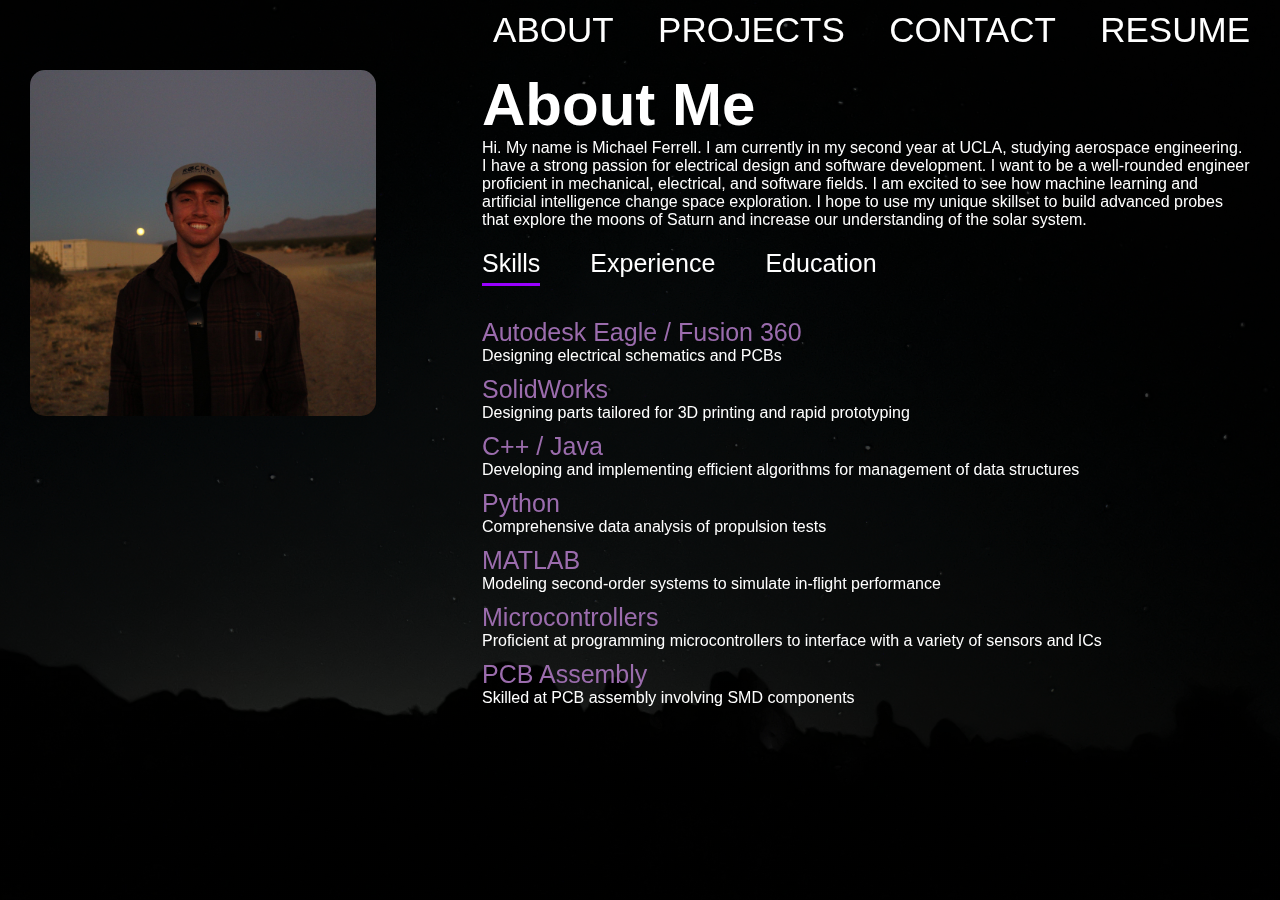
<file: index.html>
<!DOCTYPE html>
<html lang="en">

<head>
    <meta charset="UTF-8">
    <meta http-equiv="refresh" content="0;pages/about.html">
    <meta name="viewport" content="width=device-width, initial-scale=1.0">
    <title>Michael Ferrell</title>
    <link rel="icon" type="image/x-icon" href="/media/favicon.svg">
    <link rel="stylesheet" href="style.css">
</head>

<body>
    <div class="banner">
        <div class="navbar">
            <ul>
                <li><a href="pages/about.html">About</a></li>
                <li><a href="pages/projects.html">Projects</a></li>
                <li><a href="pages/contact.html">Contact</a></li>
                <li><a href="media/Michael Ferrell Engineering Resume.pdf"target="_blank">Resume</a></li>
            </ul>
        </div>
    </div>
</body>

</html>
</file>
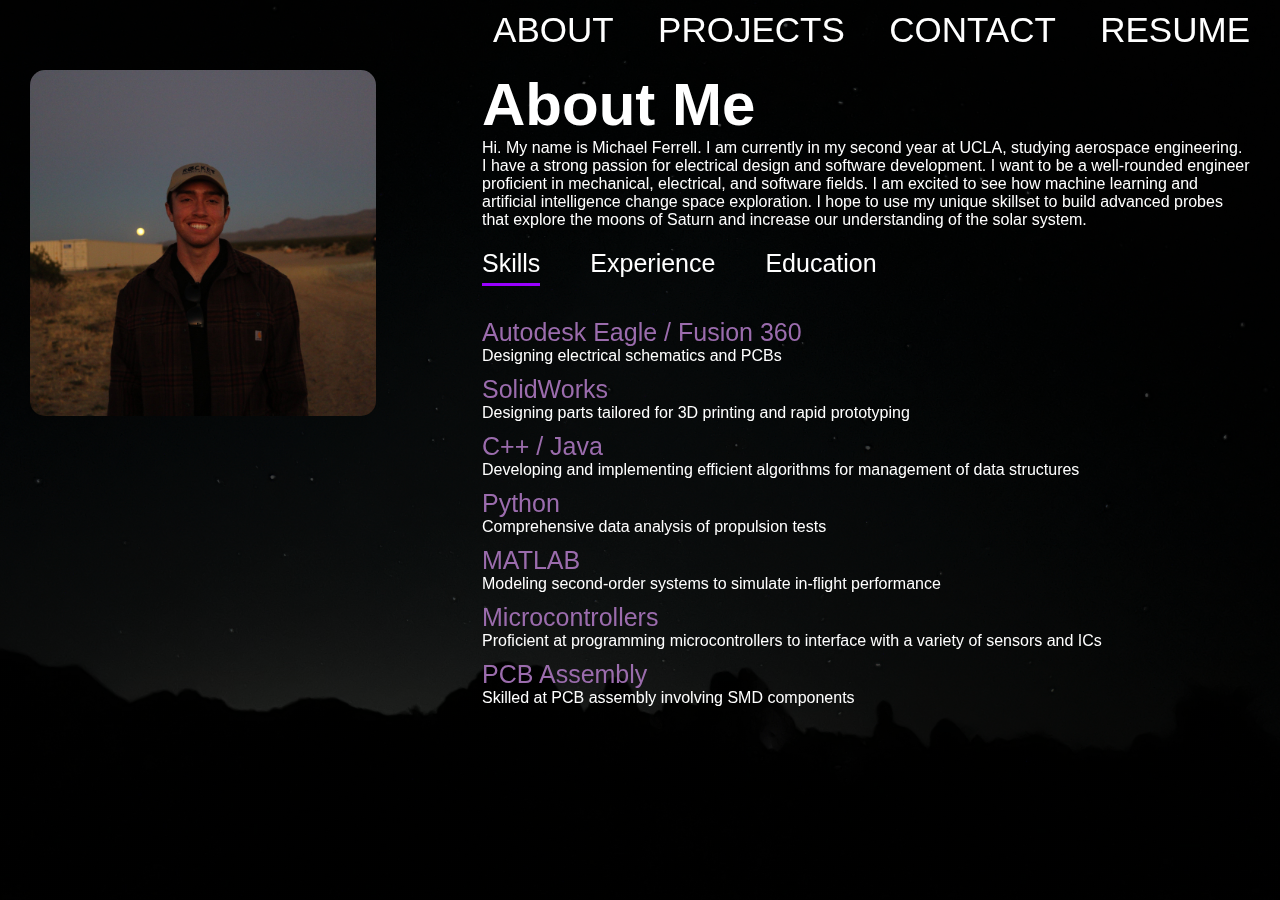
<file: pages/about.html>
<!DOCTYPE html>
<html lang="en">

<head>
    <meta charset="UTF-8">
    <meta name="viewport" content="width=device-width, initial-scale=1.0">
    <title>about</title>
    <link rel="icon" type="image/x-icon" href="/media/favicon.svg">
    <link rel="stylesheet" href="../style.css">
</head>

<body>
    <div class="banner">
        <div class="navbar" id="navbar">
            <ul>
                <li><a href="about.html">About</a></li>
                <li><a href="projects.html">Projects</a></li>
                <li><a href="contact.html">Contact</a></li>
                <li><a href="../media/Michael Ferrell Engineering Resume.pdf" target="_blank">Resume</a></li>
            </ul>
        </div>
        <div id="about">
            <div class="container">
                <div class="row">
                    <div class="about-col-1">
                        <img src="../media/about_image.jpg">
                    </div>
                    <div class="about-col-2">
                        <h1 class="sub-title">About Me</h1>
                        <p> Hi. My name is Michael Ferrell. I am currently in my second year at UCLA, studying aerospace engineering. I have a strong passion for electrical design and software development. I want to be a well-rounded engineer proficient in mechanical, electrical, and software fields. I am excited to see how machine learning and artificial intelligence change space exploration. I hope to use my unique skillset to build advanced probes that explore the moons of Saturn and increase our understanding of the solar system.
                        </p>

                        <div class="tab-titles">
                            <p class="tab-links active-link" onclick="opentab('skills')">Skills</p>
                            <p class="tab-links" onclick="opentab('experience')">Experience</p>
                            <p class="tab-links" onclick="opentab('education')">Education</p>
                        </div>
                        <div class="tab-contents active-tab" id="skills">
                            <ul>
                                <li><span>Autodesk Eagle / Fusion 360</span><br>Designing electrical schematics and PCBs</li>
                                <li><span>SolidWorks</span><br>Designing parts tailored for 3D printing and rapid prototyping</li>
                                <li><span>C++ / Java</span><br>Developing and implementing efficient algorithms for management of data structures</li>
                                <li><span>Python</span><br>Comprehensive data analysis of propulsion tests</li>
                                <li><span>MATLAB</span><br>Modeling second-order systems to simulate in-flight performance</li>
                                <li><span>Microcontrollers</span><br>Proficient at programming microcontrollers to interface with a variety of sensors and ICs</li>
                                <li><span>PCB Assembly</span><br>Skilled at PCB assembly involving SMD components</li>
                            </ul>
                        </div>

                        <div class="tab-contents" id="experience">
                            <ul>
                                <li><span>Ground Systems Lead Engineer</span><br><a href="https://www.rocketproject.seas.ucla.edu/"  target="_blank" class="no-decoration">Rocket Project at UCLA's Liquid Team</a><br>July 2023 - Current</li>
                                <li><span>Avionics Engineer</span><br><a href="https://www.rocketproject.seas.ucla.edu/"  target="_blank" class="no-decoration">Rocket Project at UCLA's Hybrid Team</a><br>December
                                    2022 - June 2023</li>
                            </ul>
                        </div>

                        <div class="tab-contents" id="education">
                            <ul>
                                <li><span>University of California Los Angeles</span><br>Aerospace
                                    Engineering<br>Expected Graduation June 2026</li>
                            </ul>
                        </div>

                    </div>
                </div>
            </div>
        </div>
    </div>

    <script>
        var tablinks = document.getElementsByClassName("tab-links");
        var tabcontents = document.getElementsByClassName("tab-contents");
        function opentab(tabname) {
            for (tablink of tablinks) {
                tablink.classList.remove("active-link");
            }
            for (tabcontent of tabcontents) {
                tabcontent.classList.remove("active-tab");
            }
            event.currentTarget.classList.add("active-link");
            document.getElementById(tabname).classList.add("active-tab");
        }
    </script>

    <script>
        window.addEventListener('scroll', function () {
          var navbar = document.getElementById('navbar');
          if (window.scrollY > 50) { // Adjust the scroll threshold as needed
            navbar.classList.add('hidden');
          } else {
            navbar.classList.remove('hidden');
          }
        });
      </script>

</body>

</html>
</file>
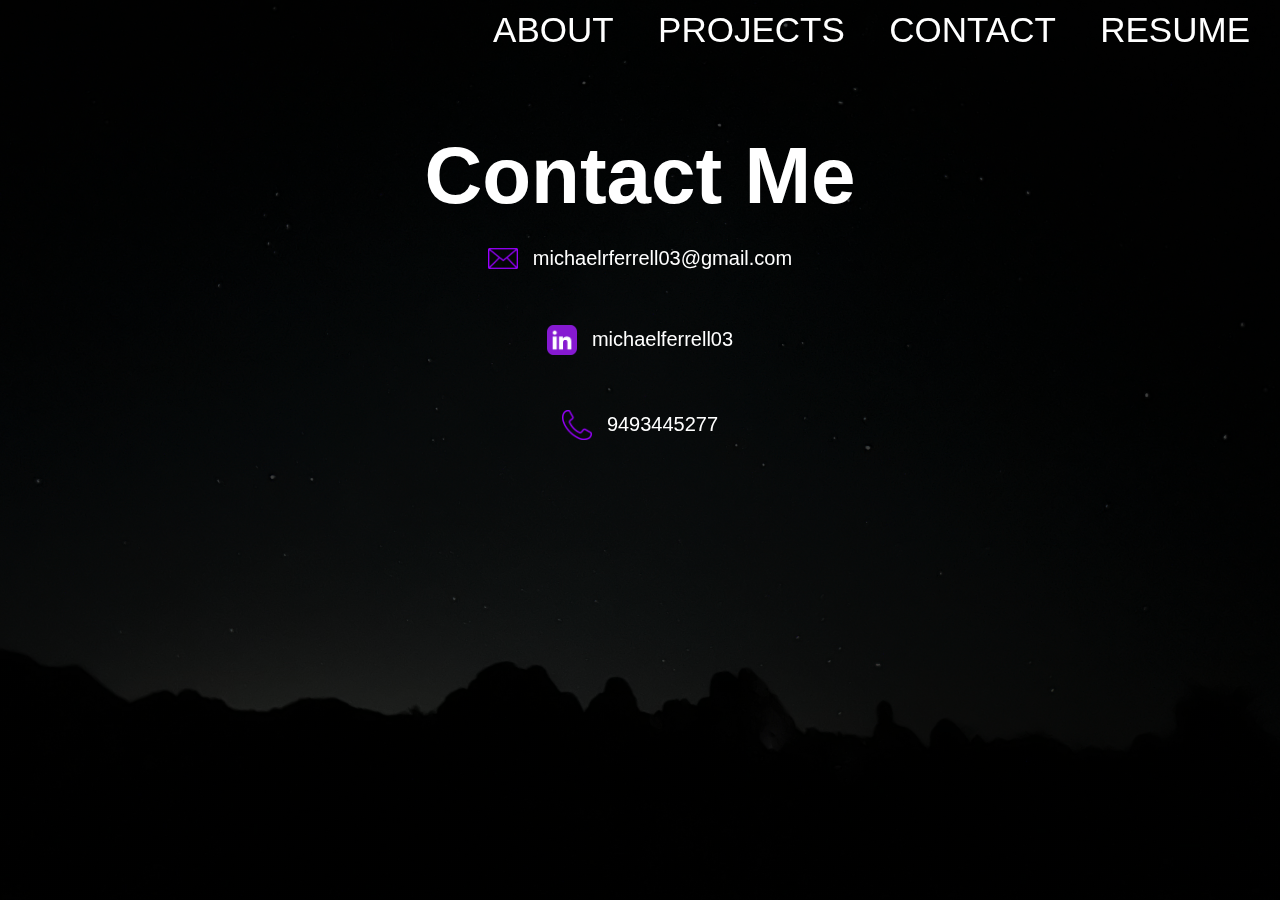
<file: pages/contact.html>
<!DOCTYPE html>
<html lang="en">

<head>
    <meta charset="UTF-8">
    <meta name="viewport" content="width=device-width, initial-scale=1.0">
    <title>contact</title>
    <link rel="icon" type="image/x-icon" href="/media/favicon.svg">
    <link rel="stylesheet" href="../style.css">
</head>

<body>
    <div class="banner">
        <div class="navbar" id="navbar">
            <ul>
                <li><a href="about.html">About</a></li>
                <li><a href="projects.html">Projects</a></li>
                <li><a href="contact.html">Contact</a></li>
                <li><a href="../media/Michael Ferrell Engineering Resume.pdf"target="_blank">Resume</a></li>
            </ul>
        </div>
        <div id="contact">
            <div class="contact-container">
                <div class="contact-row">
                    <h1 class="sub-title">Contact Me</h1>
                    <p><img src="../media/icons/email.png"> <a href="mailto:michaelrferrell03@gmail.com" target="_blank"> michaelrferrell03@gmail.com</a></p>
                    <p><img src="../media/icons/linked-in.png"><a href="https://www.linkedin.com/in/michaelferrell03/"target="_blank">michaelferrell03</a></p>
                    <p><img src="../media/icons/phone.png"><a href="tel:9493445277">9493445277</a></p>
                </div>
            </div>
        </div>
    </div>
    <script>
        window.addEventListener('scroll', function () {
          var navbar = document.getElementById('navbar');
          if (window.scrollY > 50) { // Adjust the scroll threshold as needed
            navbar.classList.add('hidden');
          } else {
            navbar.classList.remove('hidden');
          }
        });
      </script>
</body>

</html>
</file>
<file: style.css>
/* ----------- general ----------- */
* {
    margin: 0;
    padding: 0;
    font-family:sans-serif;
}

body {
    -ms-overflow-style: none;  /* Internet Explorer 10+ */
    scrollbar-width: none;  /* Firefox */
    background-color: #0a0020;
}
body::-webkit-scrollbar { 
    display: none;  /* Safari and Chrome */
}

.banner{
    margin: 0;
    padding: 0;
    height: 100vh;
    background-image: linear-gradient(rgba(0, 0, 0, 0.75), rgba(0, 0, 0, 0.75)), url('media/home_background.jpg');
    background-size: cover;
    background-position: center;
    background-repeat: no-repeat;
    display: flex;
    align-items: center;
    justify-content: center;
}

.navbar {
    position: fixed;
    top: 0;
    right: 0;
    padding: 10px;
    display: flex;
    align-items: center;
    justify-content: flex-end;
    width: 100%;
    z-index: 1000;
    transition: transform 0.3s ease;
}

.navbar.hidden {
    transform: translateY(-100%); /* Move the navbar off the screen */
  }

.navbar ul li {
    list-style: none;
    font-size: 35px;
    display: inline-block;
    margin: 0 20px;
    position: relative;
}

.navbar ul li a{
    text-decoration: none;
    color: #fff;
    text-transform: uppercase;
}

.navbar ul li::after{
    content: '';
    height: 3px;
    width: 0%;
    background: #9900ff;
    position: absolute;
    left: 0;
    bottom: -10px;
    transition: 0.5s;
}

.navbar ul li:hover::after{
    width: 100%;
}

/* Mobile Styles */
@media only screen and (max-width: 768px) {
    .banner {
        min-height: 100vh;
        display: block;
        padding: 20px;
    }
    
    .navbar {
        box-sizing: border-box;
        flex-direction: column;
        align-items: flex-start;
        padding: 20px;
        margin-bottom: 20px;
    }

    .navbar ul li {
        display: block;
        margin: 10px 0;
    }

    body {
        background-color: #000000;
    }

    * {
        box-sizing: border-box;
    }
}

/* ----------- about ----------- */
#about {
    padding: 80px 0;
    color: #fff;
}

.row{
    display: flex;
    justify-content: space-between;
    flex-wrap: wrap;
    position:fixed;
    top: 50px;
    left: 0;
    padding-top: 10px;
}

.about-col-1 {
    padding: 10px;
    flex-basis: 27%;
    margin-left: 20px;
}
.about-col-1 img{
    width:100%;
    border-radius: 15px;
}
.about-col-2{
    padding: 10px;
    flex-basis: 60%;
    margin-right: 20px;
}

.sub-title{
    font-size: 60px;
    font-weight: 600;
    color: #fff;
}

.tab-titles{
    display: flex;
    margin: 20px 0 40px;
}

.tab-links {
    margin-right: 50px;
    font-size: 25px;
    font-weight: 500;
    cursor: pointer;
    position: relative;
}

.tab-links::after{
    content: '';
    width: 0;
    height: 3px;
    background: #9900ff;
    position: absolute;
    left: 0;
    bottom: -8px;
    transition: 0.5s;
}

.tab-links:hover::after,
.tab-links.active-link::after {
    width: 100%;
}

.tab-contents ul li {
    list-style: none;
    margin: 10px 0;
}

.tab-contents ul li span {
    color: #9b6cad;
    font-size: 25px;
}

.tab-contents {
    display:none;
}

.tab-contents.active-tab {
    display: block;
}

.no-decoration{
    text-decoration: none;
    color: inherit;
    cursor: pointer;
}

/* Mobile Styles */
@media only screen and (max-width: 768px) {
    #about {
        margin-top: 70px;
    }
    
    .tab-links {
        margin-right: 10px; /* Remove right margin on small screens */
    }

    .tab-titles {
        justify-content: center;
    }

    .row {
        position: relative;
        display: flex;
        flex-direction: column;
        padding: 0;
        margin-top: 20px;
    }

    .about-col-1 {
        flex-basis: 0%;
        margin-left: 0;
    }

    .about-col-2 {
        flex-basis: 0%;
        margin-right: 0;
        margin-top: 5px;
    }
    .sub-title {
        font-size: 50px;
        text-align: center;
    }
}

/* iPad Styles */
@media only screen and (min-width: 1000px) and (max-height: 750px) { 
    .tab-titles {
        margin: 15px 0 15px;
    }
    .tab-contents ul li span {
        font-size: 22px;
    }
    .about-col-2{
        flex-basis: 65%;
    }
    
}

/* ----------- projects ----------- */
.projects-list {
    display:grid;
    grid-template-columns: repeat(auto-fit, minmax(250px, 1fr));
    grid-gap: 40px;
    margin-top: 50px;
    padding: 20px;
}
.project {
    border-radius: 10px;
    position: relative;
}
.project img {
    width: 100%;
    border-radius: 10px;
    display: block;
}

.description {
    margin-top: 5px;
    color: #fff;
}

.project-links {
    cursor: pointer;
    display: inline-block;
    position: relative;
}

.project-links::after{
    content: '';
    width: 0;
    height: 3px;
    background: #9900ff;
    position: absolute;
    left: 0;
    bottom: -8px;
    transition: 0.5s;
}

.project-links:hover::after,
.project-links.active-link::after {
    width: 100%;
}

.slide-container {
    width: 100%;
    height: 100vh;
}

.slide {
    display: flex;
    align-items: center;
    justify-content: center;
    gap: 50px;
    background: linear-gradient(to bottom, #000000, #0a0020);
}

.project-container {
    display:none;
}

.project-container.active-tab {
    display: block;
    width: 80%;
    margin: 0 auto; /* Center the container on the page */
}

.project-row {
    display: grid;
    grid-template-columns: 35% 65%;
    grid-gap: 50px;
    padding: 0px 50px;
    padding-bottom: 30px;
    padding-top: 10px;
}

.project-row .left {
    overflow: hidden;
    display: flex;
    align-items: center;
}

.project-row .left img {
    width: 100%;
    max-width: 100%;
    height: auto;
    border-radius: 10px;
    object-fit: cover;
}

.project-row .left video {
    width: 100%;
    max-width: 100%;
    height: auto;
    border-radius: 10px;
    object-fit: contain;
}

/* For images stacked vertically
.project-row .left-pcbs {
    overflow: hidden;
    display: flex;
    flex-direction: column;
    align-items: center;
}

.project-row .left-pcbs img {
    width: 100%;
    height: auto;
    border-radius: 10px;
    margin-right: 10px;
}
*/
.project-row .right {
    display: flex;
    align-items: center;
}

.project-row .right .content {
    padding-left: 20px;
}

.project-row .right .content p{
    color: #fff;
    font-size: 18px;
    line-height: 26px;
    padding-bottom: 15px;
}

/* Mobile Styles */
@media only screen and (max-width: 768px) { 
    .projects-list {
        grid-gap: 40px;
        margin-top: 200px;
    }
.slide-container {
    margin-top: 510px;
}   

.project-container.active-tab {
    width: 90%;
}

.project-row {
    display: grid;
    grid-template-columns: 100%;
    grid-gap: 0;
    padding: 0;
    margin-bottom: 20px;
}

.project-row .left,
.project-row .right {
    overflow: hidden;
    display: flex;
    align-items: center;
}

.project-row .left {
    width: 80%;
    margin: auto;
    margin-bottom: 10px;
}

.project-row .right {
    width: 100%;
}
}

/* iPhone SE */
@media only screen and (max-height: 700px) and (max-width: 400px) {
    .slide-container {
        margin-top: 650px;
    }
}

/* iPhone XR */
@media only screen and (min-height: 720px) and (max-width: 440px) {
    .slide-container {
        margin-top: 550px;
    }
}


/* ----------- contact me ----------- */
#contact {
    padding: 80px 0;
    color: #fff;
    text-align: center;
    position: fixed;
    top: 50px;
}
.contact-container {
    margin: 0 auto;
    display: flex;
    flex-direction: column;
    align-items: center;
}
.contact-row {
    display: flex;
    flex-direction: column;
    align-items: center;
}

.contact-row h1 {
    font-size: 80px;
}

.contact-row p {
    width: auto; /* Full width on small screens */
    max-width: 400px; /* Adjust the max width as needed */
    font-size: 20px;
    margin: 15px;
    margin-bottom: 20px;
    padding: 10px;
    display: flex;
    align-items: center;
    position: relative;
}

.contact-row p img {
    margin-right: 15px; /* Add space between the image and text */
    max-width: 30px;
    height: auto;
}

.contact-row p a {
    text-decoration: none;
    color: inherit;
    cursor: pointer;
}

.contact-row p::after{
    content: '';
    height: 3px;
    width: 0%;
    background: #9900ff;
    position: absolute;
    left: 0;
    transition: 0.5s;
    bottom: -10px;
}

.contact-row p:hover::after{
    width: 100%;
}

/* Mobile Styles */
@media only screen and (max-width: 768px) {
    #contact {
        padding: 40px 0; /* Reduce padding for smaller screens */
        color: #fff;
        text-align: center;
        position: fixed;
        top: 50%;
        left: 50%;
        transform: translate(-50%, -50%); /* Center the div both horizontally and vertically */
        width: 80%;
    }

    .contact-row h1 {
        font-size: 45px;
    }

    .contact-row p {
        font-size: 18px;
    }
}

/* iPhone SE */
@media only screen and (max-height: 670px) {
    #contact {
        top: 60%
    }
}
</file>
